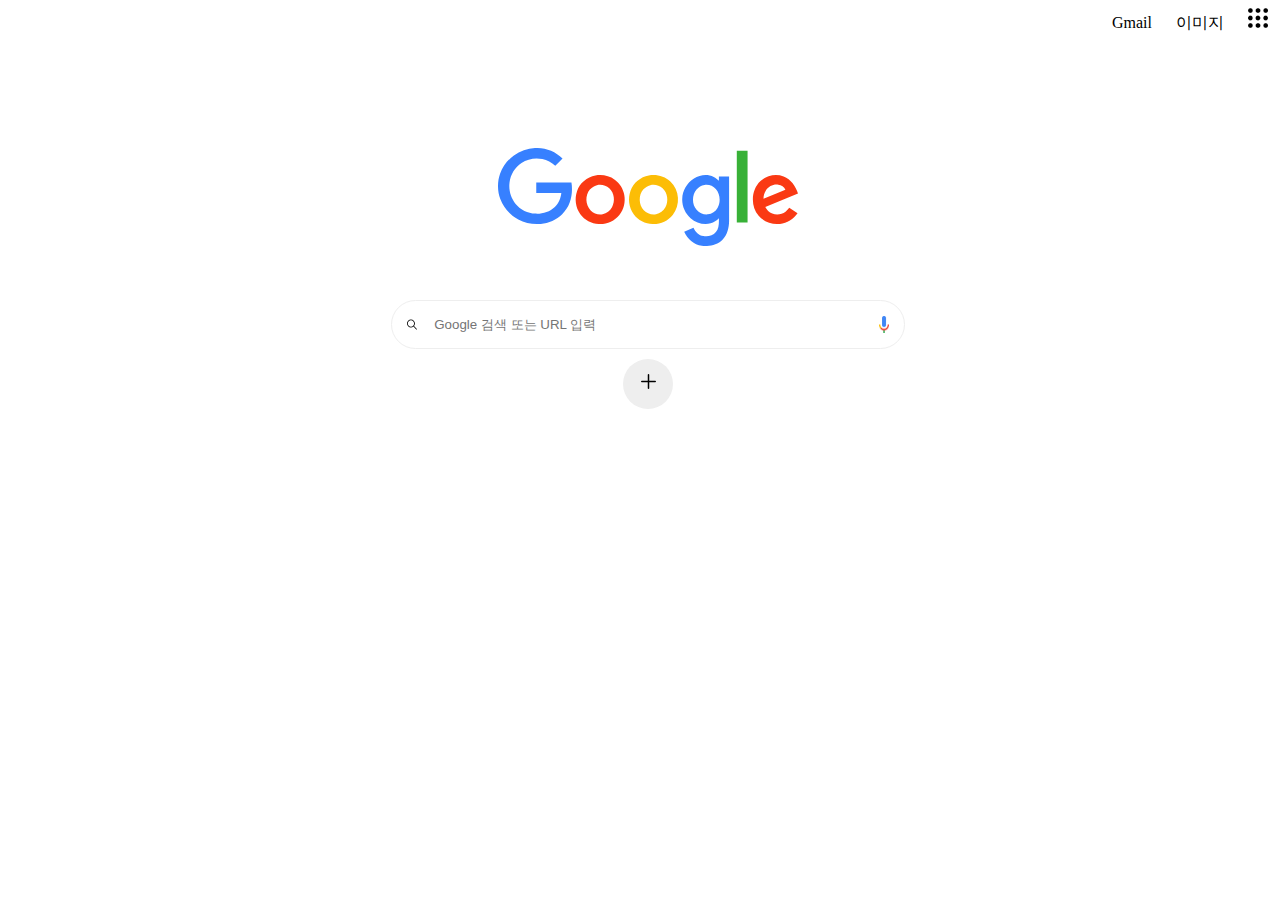
<file: 8월 3주차/염상권/index.html>
<!DOCTYPE html>
<html lang="en">
    <head>
        <link rel="stylesheet" href="./index.css" />
        <meta charset="UTF-8" />
        <meta http-equiv="X-UA-Compatible" content="IE=edge" />
        <meta name="viewport" content="width=device-width, initial-scale=1.0" />
        <title>Document</title>
    </head>
    <body>
        <header class="header__container">
            <div class="header__container__menu-box">
                <a>Gmail</a>
                <a>이미지</a>
                <a>
                    <img src="img/dots-menu.png" alt="Google Apps" />
                </a>
                <a>
                    <div>N</div>
                </a>
            </div>
        </header>
        <section class="section__container">
            <div class="section__container__img-wrapper">
                <img src="img/google.svg" alt="로고" />
            </div>
            <div class="section__container__search-box__wrapper">
                <div class="section__container__search-box__wrapper__inner">
                    <img src="img/loupe.svg" alt="돋보기" />
                    <input type="text" placeholder="Google 검색 또는 URL 입력" />
                    <img src="img/mic.png" alt="마이크" />
                </div>
            </div>
            <div class="section__container__favorite__wrapper">
                <div class="section__container__favorite__wrapper__inner">
                    <img src="./img/plus.svg" alt="plus" />
                </div>
            </div>
        </section>
    </body>
</html>
</file>
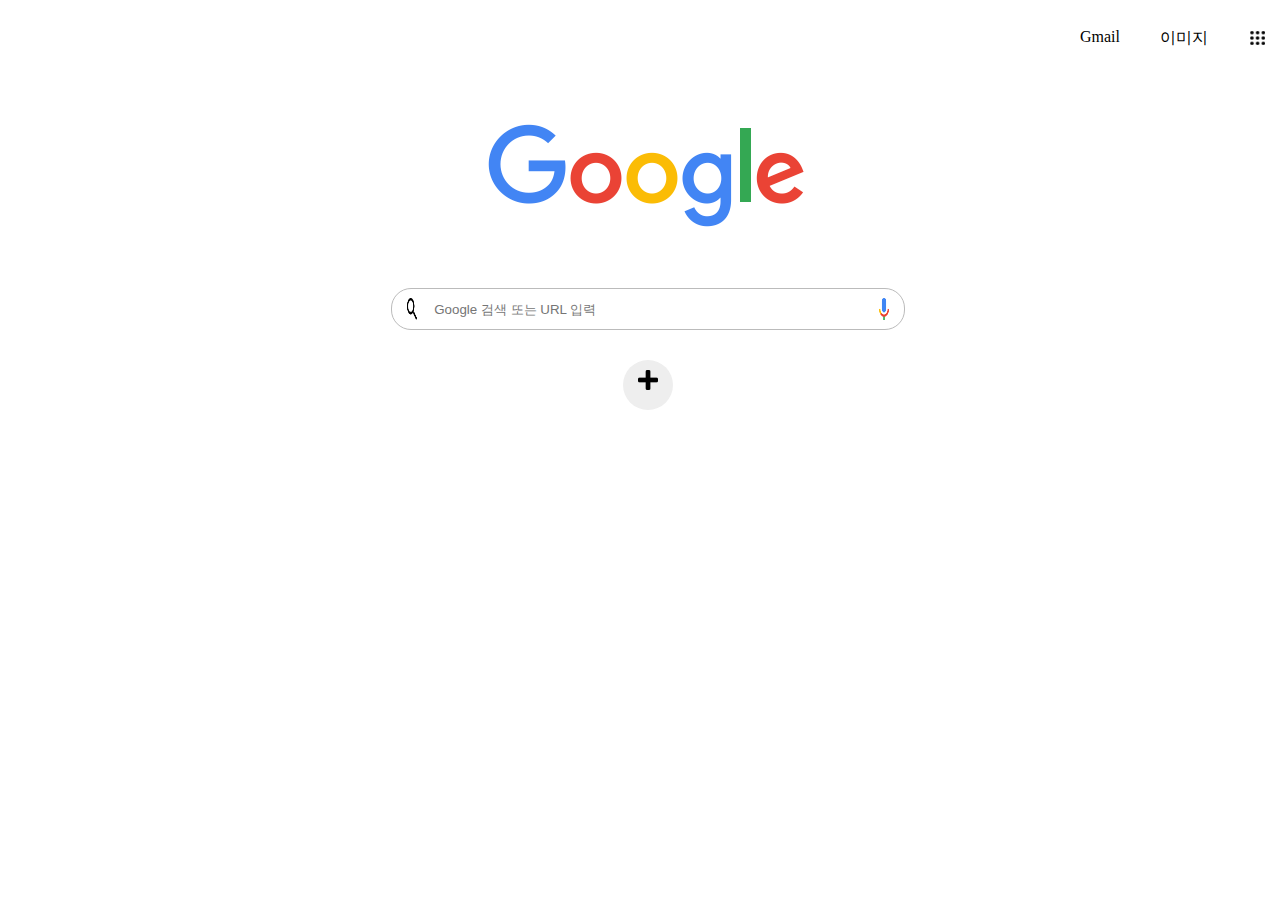
<file: 8월 3주차/고동협/google.html>
<!DOCTYPE html>
<html lang="ko">

<head>
    <meta charset="UTF-8">
    <title>Document</title>
    <style>
        #header {
            width: 100vw;
            height: 60px;
        }

        #header a {
            float: right;
            margin: 20px;
        }

        .contents {
            width: 100vw;
            display: flex;
            flex-direction: column;
            justify-content: center;
            align-items: center;
        }

        .contents .google {
            padding: 50px 100px;
            text-align: center;
        }

        .contents .search {
            border: 1px solid #bbb;
            border-radius: 20px;
            width: 40%;
            height: 40px;
            font-size: 14px;
            text-align: center;
            display: flex;
        }

        .contents .search img {
            max-width: 2%;
            max-height: 100%;
            margin: 9px 15px;
            box-sizing: border-box;
        }

        .contents .search input {
            width: 100%;
            height: 100%;
            border: none;
        }

        .contents .plus {
            display: flex;
            align-items: center;
            justify-content: center;
            flex-direction: column;
        }

        .contents .plus .inner {
            background-color: #eee;
            margin: 30px;
            border-radius: 50%;
            height: 30px;
            width: 30px;
            text-align: center;
            padding: 10px 10px;
            line-height: 30px;
        }

        .contents .plus .inner img {
            width: 20px;
            height: 20px;
        }
    </style>
</head>

<body>
    <header id="header">
        <a> <img src="menu.png" alt="메뉴" width="20" height="20"> </a>
        <a>이미지</a>
        <a>Gmail</a>
    </header>
    <section class="contents">

        <div class="google">
            <img src="google.png" alt="구글">
        </div>

        <div class="search">
            <img src="search.png" alt="검색">
            <input type="search" id="user" placeholder="Google 검색 또는 URL 입력">
            <img src="mic.png" alt="마이크">
        </div>
        <div class="plus">
            <div class="inner">
        <img src="plus.png" alt="plus">
    </div>  
    </div>
    </section>
</body>

</html>
</file>
<file: 8월 3주차/염상권/index.css>
/* Header */

body {
    position: relative;
}

.header__container {
    width: 100vw;
    height: 80px;
}

.header__container__menu-box {
    float: right;
}

.header__container__menu-box a {
    margin-right: 20px;
    color: #000;
}

.header__container__menu-box a:last-child {
    width: 30px;
    height: 30px;
    margin-right: 40px;
    text-align: center;
    line-height: 30px;
    background-color: #9acd32;
    border-radius: 50%;
    color: white;
}

.header__container__menu-box a > img {
    width: 20px;
    height: 20px;
}

/* Section */

.section__container {
    width: 100vw;
    display: flex;
    justify-content: center;
    align-items: center;
    flex-direction: column;
}

.section__container .section__container__img-wrapper {
    width: 500px;
}

.section__container .section__container__img-wrapper img {
    max-width: 100%;
    padding: 50px 20%;
    box-sizing: border-box;
}

.section__container .section__container__search-box__wrapper {
    width: 40%;
    border: 1px solid #eee;
    border-radius: 30px;
    padding: 15px 0;
}

.section__container__search-box__wrapper .section__container__search-box__wrapper__inner {
    width: 100%;
    display: flex;
}

.section__container__search-box__wrapper .section__container__search-box__wrapper__inner img {
    max-width: 2%;
    max-height: 2%;
    margin: 0 15px;
    box-sizing: border-box;
}

.section__container__search-box__wrapper .section__container__search-box__wrapper__inner input {
    width: 100%;
    height: 100%;

    border: none;
}

.section__container__favorite__wrapper {
    display: flex;
    align-items: center;
    justify-content: center;
    flex-direction: column;
}

.section__container__favorite__wrapper .section__container__favorite__wrapper__inner {
    width: 30px;
    height: 30px;
    border-radius: 50%;

    background-color: #eee;
    padding: 10px;
    text-align: center;
    line-height: 30px;

    margin: 10px 0;
}

.section__container__favorite__wrapper .section__container__favorite__wrapper__inner img {
    width: 15px;
    height: 15px;
    box-sizing: border-box;
}
</file>
